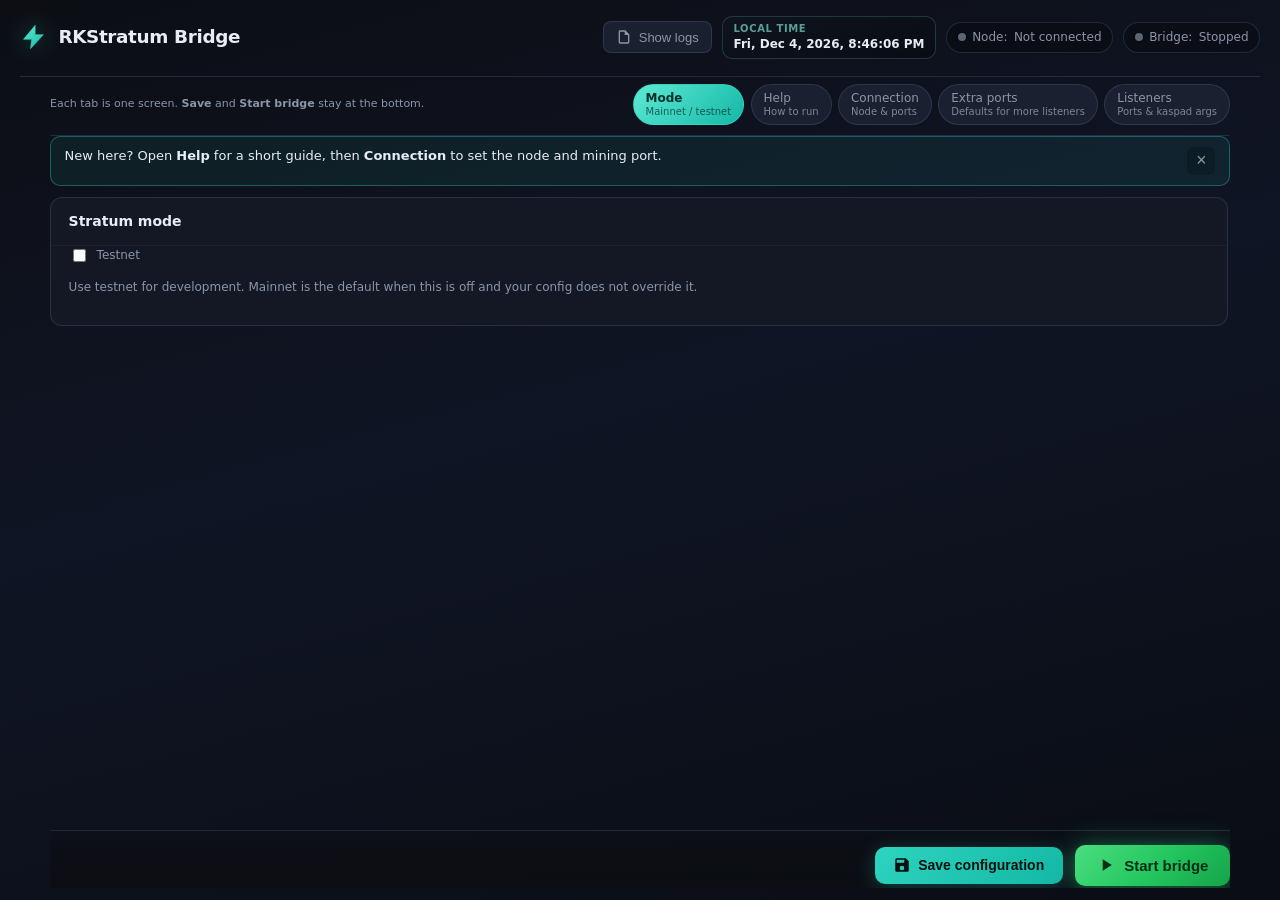
<file: bridge-tauri/ui/index.html>
<!DOCTYPE html>
<html lang="en">
<head>
  <meta charset="utf-8" />
  <meta name="viewport" content="width=device-width, initial-scale=1" />
  <title>RKStratum Bridge</title>
  <style>
    :root {
      --bg-deep: #0c0e14;
      --bg-panel: #141824;
      --bg-elevated: #1a2030;
      --border: rgba(100, 140, 180, 0.22);
      --text: #e8ecf4;
      --muted: #8b95a8;
      --teal: #2dd4bf;
      --teal-dim: rgba(45, 212, 191, 0.15);
      --green: #34d399;
      --green-glow: rgba(52, 211, 153, 0.35);
      --gray-dot: #5c6578;
      --err: #f87171;
      --radius: 12px;
    }
    * { box-sizing: border-box; }
    html, body { margin: 0; height: 100%; }
    body {
      font-family: "Segoe UI", system-ui, -apple-system, sans-serif;
      background: linear-gradient(165deg, var(--bg-deep) 0%, #101525 45%, #0a0d14 100%);
      color: var(--text);
      font-size: 14px;
      line-height: 1.45;
    }

    #shell {
      display: none;
      flex-direction: column;
      height: 100vh;
      padding: 0 1.25rem 0.75rem;
      box-sizing: border-box;
    }
    #view-setup {
      flex: 1;
      display: flex;
      flex-direction: column;
      min-height: 0;
      max-width: 1180px;
      width: 100%;
      margin: 0 auto;
      overflow: hidden;
    }
    /* Scroll forms here so Save / Start stay visible (no hunting with Tab). */
    .setup-main {
      flex: 1;
      min-height: 0;
      overflow-x: hidden;
      overflow-y: auto;
      padding: 0 0.15rem 0.5rem 0;
      scroll-behavior: smooth;
    }
    .setup-section-nav {
      flex-shrink: 0;
      display: flex;
      flex-wrap: wrap;
      align-items: center;
      gap: 0.4rem;
      padding: 0.45rem 0 0.6rem;
      border-bottom: 1px solid var(--border);
    }
    .setup-section-nav .setup-nav-hint {
      flex: 1 1 100%;
      font-size: 11px;
      color: var(--muted);
      line-height: 1.35;
      margin: 0;
      order: -1;
      padding-bottom: 0.2rem;
    }
    @media (min-width: 720px) {
      .setup-section-nav .setup-nav-hint {
        flex: 1 1 auto;
        order: 0;
        padding-bottom: 0;
        margin-right: 0.35rem;
      }
    }
    .setup-nav-btn {
      display: inline-flex;
      flex-direction: column;
      align-items: flex-start;
      text-align: left;
      line-height: 1.2;
      padding: 0.38rem 0.75rem;
      border-radius: 999px;
      border: 1px solid var(--border);
      background: var(--bg-elevated);
      color: var(--muted);
      font-size: 12px;
      font-weight: 500;
      cursor: pointer;
      font-family: inherit;
    }
    .setup-nav-btn:hover {
      color: var(--text);
      border-color: rgba(45, 212, 191, 0.35);
    }
    .setup-nav-btn.is-active {
      color: #042f2e;
      background: linear-gradient(135deg, #5eead4 0%, #14b8a6 100%);
      border-color: rgba(45, 212, 191, 0.55);
      font-weight: 600;
    }
    .setup-nav-btn {
      align-items: flex-start;
      text-align: left;
      line-height: 1.2;
    }
    .setup-nav-btn__label { display: block; font-weight: inherit; }
    .setup-nav-btn__sub {
      display: block;
      font-size: 10px;
      font-weight: 500;
      opacity: 0.88;
      max-width: 8.5rem;
      white-space: normal;
    }
    .setup-nav-btn:not(.is-active) .setup-nav-btn__sub { color: var(--muted); }
    .setup-nav-btn.is-active .setup-nav-btn__sub { color: rgba(4, 47, 46, 0.82); }
    .first-run-banner {
      display: flex;
      align-items: flex-start;
      justify-content: space-between;
      gap: 0.75rem;
      margin-bottom: 0.65rem;
      padding: 0.65rem 0.85rem;
      border-radius: 10px;
      border: 1px solid rgba(45, 212, 191, 0.35);
      background: rgba(45, 212, 191, 0.08);
      font-size: 13px;
      color: var(--text);
      line-height: 1.45;
    }
    .first-run-banner[hidden] { display: none !important; }
    .first-run-banner p { margin: 0; flex: 1; min-width: 0; }
    .first-run-banner__dismiss {
      flex-shrink: 0;
      width: 1.75rem;
      height: 1.75rem;
      border: none;
      border-radius: 6px;
      background: rgba(0,0,0,0.2);
      color: var(--muted);
      font-size: 1.1rem;
      line-height: 1;
      cursor: pointer;
    }
    .first-run-banner__dismiss:hover { color: var(--text); background: rgba(0,0,0,0.35); }
    .quick-start-callout {
      margin-bottom: 1.1rem;
      padding: 0.85rem 1rem;
      border-radius: 10px;
      border: 1px solid rgba(45, 212, 191, 0.28);
      background: linear-gradient(165deg, rgba(20, 28, 40, 0.95) 0%, rgba(15, 20, 32, 0.98) 100%);
    }
    .quick-start-steps {
      margin: 0;
      padding-left: 1.2rem;
      color: var(--text);
      font-size: 13px;
      line-height: 1.55;
    }
    .quick-start-steps li { margin: 0.25rem 0; }
    .btn-inline-link {
      padding: 0;
      border: none;
      background: none;
      color: var(--teal);
      font-size: inherit;
      font-family: inherit;
      font-weight: 600;
      cursor: pointer;
      text-decoration: underline;
      text-underline-offset: 2px;
    }
    .btn-inline-link:hover { color: #5eead4; }
    .section-eyebrow {
      font-size: 12px;
      font-weight: 700;
      color: var(--text);
      margin: 0 0 0.2rem;
      letter-spacing: 0.02em;
    }
    .section-eyebrow-hint {
      margin: 0 0 0.65rem !important;
      font-size: 12px;
    }
    .advanced-fold {
      margin-top: 1rem;
      border-radius: 10px;
      border: 1px solid var(--border);
      background: rgba(0, 0, 0, 0.18);
      overflow: hidden;
    }
    .advanced-fold > summary {
      list-style: none;
      display: flex;
      flex-wrap: wrap;
      align-items: baseline;
      gap: 0.35rem 0.75rem;
      padding: 0.75rem 1rem;
      cursor: pointer;
      user-select: none;
      font-weight: 600;
      font-size: 13px;
      color: var(--text);
    }
    .advanced-fold > summary::-webkit-details-marker { display: none; }
    .advanced-fold__title { color: var(--teal); }
    .advanced-fold__sub {
      font-weight: 400;
      font-size: 12px;
      color: var(--muted);
      flex: 1 1 100%;
    }
    .advanced-fold__body {
      padding: 0 1rem 1rem;
      border-top: 1px solid rgba(255,255,255,0.05);
    }
    .setup-nav-btn[data-setup-jump="detCpu"] { display: none; }
    .setup-nav-btn[data-setup-jump="detCpu"].is-cpu-nav-visible { display: inline-block; }
    #view-dashboard {
      display: none;
      flex: 1;
      flex-direction: column;
      min-height: 0;
      margin-top: 0.35rem;
    }
    #view-dashboard.is-visible {
      display: flex;
    }
    #dashFrame {
      flex: 1;
      width: 100%;
      min-height: 240px;
      border: 1px solid var(--border);
      border-radius: var(--radius);
      background: #05060a;
    }
    .running-chrome {
      display: none;
      align-items: center;
      gap: 0.5rem;
      flex-wrap: wrap;
    }
    .running-chrome.is-visible { display: flex; }
    .setup-hidden { display: none !important; }
    .btn-danger {
      display: inline-flex;
      align-items: center;
      gap: 0.35rem;
      padding: 0.45rem 0.85rem;
      border-radius: 8px;
      border: 1px solid rgba(248, 113, 113, 0.45);
      background: linear-gradient(135deg, #7f1d1d 0%, #450a0a 100%);
      color: #fecaca;
      font-size: 13px;
      font-weight: 600;
      cursor: pointer;
    }
    .btn-danger:hover { filter: brightness(1.08); }
    .btn-danger:disabled { opacity: 0.55; cursor: not-allowed; }

    /* Header */
    .top-bar {
      display: flex;
      align-items: center;
      justify-content: space-between;
      gap: 1rem;
      padding: 1rem 0 1.1rem;
      flex-wrap: wrap;
      border-bottom: 1px solid var(--border);
    }
    .brand {
      display: flex;
      align-items: center;
      gap: 0.65rem;
    }
    .brand svg { flex-shrink: 0; filter: drop-shadow(0 0 12px rgba(45, 212, 191, 0.45)); }
    .brand h1 {
      margin: 0;
      font-size: 1.15rem;
      font-weight: 600;
      letter-spacing: -0.02em;
    }
    .top-actions {
      display: flex;
      align-items: center;
      gap: 0.65rem;
      flex-wrap: wrap;
    }
    .btn-ghost {
      display: inline-flex;
      align-items: center;
      gap: 0.4rem;
      padding: 0.45rem 0.75rem;
      border-radius: 8px;
      border: 1px solid var(--border);
      background: var(--bg-elevated);
      color: var(--muted);
      font-size: 13px;
      cursor: pointer;
      transition: border-color 0.15s, color 0.15s;
    }
    .btn-ghost:hover { border-color: rgba(45, 212, 191, 0.4); color: var(--text); }
    .status-pill {
      display: inline-flex;
      align-items: center;
      gap: 0.4rem;
      font-size: 12px;
      color: var(--muted);
      padding: 0.35rem 0.65rem;
      border-radius: 999px;
      background: rgba(0, 0, 0, 0.25);
      border: 1px solid var(--border);
    }
    .status-pill .dot {
      width: 8px; height: 8px;
      border-radius: 50%;
      background: var(--gray-dot);
      box-shadow: 0 0 0 2px rgba(0,0,0,0.2);
    }
    .status-pill.on .dot {
      background: var(--green);
      box-shadow: 0 0 10px var(--green-glow);
    }
    .status-pill.warn .dot { background: #fbbf24; }

    /* Local time (next to Show logs) */
    .shell-local-time {
      display: inline-flex;
      flex-direction: column;
      align-items: flex-start;
      gap: 0.12rem;
      padding: 0.35rem 0.65rem;
      border-radius: 10px;
      border: 1px solid rgba(112, 199, 186, 0.22);
      background: linear-gradient(165deg, rgba(15, 21, 30, 0.88) 0%, rgba(8, 12, 20, 0.94) 100%);
      min-width: 0;
      line-height: 1.25;
    }
    .shell-local-time .shell-local-time__label {
      font-size: 10px;
      font-weight: 600;
      letter-spacing: 0.06em;
      text-transform: uppercase;
      color: rgba(112, 199, 186, 0.78);
    }
    .shell-local-time .shell-local-time__value {
      font-size: 12px;
      font-weight: 600;
      color: var(--text);
      font-variant-numeric: tabular-nums;
    }

    /* Log drawer */
    .log-drawer {
      display: none;
      margin: 0 0 1rem;
      padding: 1rem 1.1rem;
      border-radius: var(--radius);
      background: var(--bg-panel);
      border: 1px solid var(--border);
      font-size: 13px;
      color: var(--muted);
    }
    .log-drawer.open { display: block; }
    .log-drawer p { margin: 0 0 0.65rem; }
    .log-drawer .btn-row { display: flex; flex-wrap: wrap; gap: 0.5rem; margin-top: 0.5rem; }
    .log-path {
      margin: 0.25rem 0 0.65rem;
      font-size: 11px;
      color: var(--muted);
      font-family: ui-monospace, "Cascadia Code", Consolas, monospace;
      word-break: break-all;
    }
    .log-stream {
      margin-top: 0.55rem;
      border-radius: 8px;
      border: 1px solid var(--border);
      background: #0b0f17;
      max-height: 42vh;
      overflow: auto;
      padding: 0.6rem 0.7rem;
      font-family: ui-monospace, "Cascadia Code", Consolas, monospace;
      font-size: 11px;
      line-height: 1.4;
      color: #dbe5f4;
      white-space: pre-wrap;
      word-break: break-word;
    }

    /* Collapsible cards */
    main { flex: 1; display: flex; flex-direction: column; gap: 0.65rem; min-height: 0; }
    .setup-grid {
      display: grid;
      gap: 0.85rem 1.1rem;
      grid-template-columns: 1fr;
    }
    @media (min-width: 960px) {
      .setup-grid { grid-template-columns: 1fr 1fr; }
      .setup-grid .field.span-2 { grid-column: 1 / -1; }
    }
    .field-grid-3 {
      display: grid;
      gap: 0.75rem;
      grid-template-columns: 1fr;
    }
    @media (min-width: 720px) {
      .field-grid-3 { grid-template-columns: repeat(3, minmax(0, 1fr)); }
    }
    .field-grid-2 {
      display: grid;
      gap: 0.75rem;
      grid-template-columns: 1fr;
    }
    @media (min-width: 640px) {
      .field-grid-2 { grid-template-columns: repeat(2, minmax(0, 1fr)); }
    }
    .section-label {
      font-size: 11px;
      font-weight: 700;
      letter-spacing: 0.08em;
      text-transform: uppercase;
      color: rgba(112, 199, 186, 0.85);
      margin: 0.35rem 0 0.15rem;
    }
    details.card {
      border-radius: var(--radius);
      background: var(--bg-panel);
      border: 1px solid var(--border);
      overflow: hidden;
      scroll-margin-top: 0.6rem;
    }
    details.card summary {
      list-style: none;
      display: flex;
      align-items: center;
      justify-content: space-between;
      gap: 0.75rem;
      padding: 0.85rem 1.1rem;
      cursor: pointer;
      user-select: none;
      font-weight: 600;
      font-size: 14px;
    }
    details.card summary::-webkit-details-marker { display: none; }
    .summary-left { display: flex; flex-direction: column; gap: 0.2rem; text-align: left; }
    .summary-sub { font-weight: 400; font-size: 12px; color: var(--muted); }
    .chev {
      width: 1.25rem; height: 1.25rem;
      color: var(--muted);
      transition: transform 0.2s ease;
      flex-shrink: 0;
    }
    details.card[open] .chev { transform: rotate(180deg); }
    /* Nav pills = one full “page”; inactive sections are removed from layout (not just collapsed). */
    .setup-main.setup-pages-mode > details.setup-page:not(.is-setup-active) {
      display: none !important;
    }
    .setup-main.setup-pages-mode > details.setup-page.is-setup-active {
      display: block;
    }
    .setup-main.setup-pages-mode > details.setup-page.is-setup-active > summary {
      cursor: default;
      pointer-events: none;
    }
    .setup-main.setup-pages-mode > details.setup-page.is-setup-active .chev {
      display: none;
    }
    .card-body { padding: 0 1.1rem 1.1rem; border-top: 1px solid rgba(255,255,255,0.04); }

    label { display: block; font-size: 12px; color: var(--muted); margin-bottom: 0.35rem; }
    .field { margin-bottom: 0.85rem; }
    input[type="text"], select, textarea {
      width: 100%;
      background: var(--bg-deep);
      color: var(--text);
      border: 1px solid var(--border);
      border-radius: 8px;
      padding: 0.5rem 0.65rem;
      font-size: 14px;
    }
    textarea {
      min-height: 5.5rem;
      font-family: ui-monospace, "Cascadia Code", Consolas, monospace;
      font-size: 12px;
      line-height: 1.45;
      resize: vertical;
    }
    textarea#kaspadArgs { min-height: 7rem; }
    .row { display: flex; align-items: center; gap: 0.5rem; flex-wrap: wrap; }
    .row input[type="checkbox"] { width: auto; }
    .hint { font-size: 12px; color: var(--muted); margin-top: 0.35rem; line-height: 1.4; }
    /* Paired columns (reference: node address + block wait with checkboxes below) */
    .form-pairs {
      display: grid;
      gap: 1rem 1.25rem;
      grid-template-columns: 1fr;
    }
    @media (min-width: 720px) {
      .form-pairs { grid-template-columns: 1fr 1fr; }
    }
    .form-pair { display: flex; flex-direction: column; gap: 0.5rem; min-width: 0; }
    .form-pair > label:first-of-type {
      font-size: 13px;
      font-weight: 600;
      color: var(--text);
      margin-bottom: 0;
    }
    .check-line {
      display: inline-flex;
      align-items: center;
      gap: 0.5rem;
      margin-top: 0.15rem;
      font-size: 13px;
      color: var(--text);
      cursor: pointer;
      user-select: none;
    }
    .check-line input[type="checkbox"] {
      width: 1.05rem;
      height: 1.05rem;
      accent-color: var(--teal);
      border-radius: 4px;
      cursor: pointer;
    }
    .check-grid {
      display: grid;
      gap: 0.65rem 1.25rem;
      grid-template-columns: 1fr;
      margin-top: 0.5rem;
    }
    @media (min-width: 720px) {
      .check-grid { grid-template-columns: 1fr 1fr; }
    }
    .check-grid .check-line { margin-top: 0; }

    /* Stratum instance list (reference: rows + Edit / Remove) */
    .instances-toolbar {
      display: flex;
      flex-wrap: wrap;
      align-items: center;
      justify-content: space-between;
      gap: 0.65rem;
      margin-bottom: 0.75rem;
    }
    .btn-add-instance {
      display: inline-flex;
      align-items: center;
      gap: 0.35rem;
      padding: 0.45rem 0.95rem;
      border-radius: 10px;
      border: none;
      font-size: 13px;
      font-weight: 600;
      cursor: pointer;
      font-family: inherit;
      color: #042f2e;
      background: linear-gradient(135deg, #5eead4 0%, #14b8a6 100%);
      box-shadow: 0 0 18px rgba(45, 212, 191, 0.25);
    }
    .btn-add-instance:hover { filter: brightness(1.06); }
    .instance-list { display: flex; flex-direction: column; gap: 0.55rem; }
    .instance-row {
      display: grid;
      grid-template-columns: 1fr auto;
      gap: 0.65rem 0.75rem;
      align-items: start;
      padding: 0.75rem 0.85rem;
      border-radius: 10px;
      border: 1px solid var(--border);
      background: rgba(0, 0, 0, 0.22);
    }
    @media (max-width: 640px) {
      .instance-row { grid-template-columns: 1fr; }
    }
    .instance-row-title {
      font-weight: 600;
      font-size: 14px;
      color: var(--text);
      margin-bottom: 0.35rem;
    }
    .instance-meta {
      display: flex;
      flex-wrap: wrap;
      gap: 0.65rem 1rem;
      font-size: 13px;
      color: var(--muted);
    }
    .instance-meta em {
      font-style: normal;
      font-weight: 600;
      color: var(--teal);
      margin-right: 0.25rem;
    }
    .instance-row-actions {
      display: flex;
      flex-wrap: wrap;
      gap: 0.45rem;
      justify-content: flex-end;
    }
    .btn-instance {
      display: inline-flex;
      align-items: center;
      gap: 0.3rem;
      padding: 0.38rem 0.65rem;
      border-radius: 8px;
      font-size: 12px;
      font-weight: 600;
      cursor: pointer;
      font-family: inherit;
      border: 1px solid var(--border);
      background: var(--bg-elevated);
      color: var(--text);
    }
    .btn-instance--edit { border-color: rgba(251, 146, 60, 0.45); color: #fdba74; }
    .btn-instance--edit:hover { background: rgba(251, 146, 60, 0.12); }
    .btn-instance--remove { border-color: rgba(248, 113, 113, 0.45); color: #fca5a5; }
    .btn-instance--remove:hover { background: rgba(248, 113, 113, 0.1); }
    .instance-row-edit {
      grid-column: 1 / -1;
      display: none;
      gap: 0.55rem;
      padding-top: 0.5rem;
      border-top: 1px solid rgba(255, 255, 255, 0.06);
    }
    .instance-row--editing .instance-row-view { display: none; }
    .instance-row--editing .instance-row-edit { display: grid; }
    .instance-row-edit .field { margin-bottom: 0; }
    @media (min-width: 560px) {
      .instance-row-edit {
        grid-template-columns: repeat(3, minmax(0, 1fr)) auto;
        align-items: end;
      }
      .instance-row-edit .instance-edit-actions { grid-column: 4; display: flex; flex-direction: column; gap: 0.35rem; }
    }
    .instance-empty {
      padding: 1rem;
      text-align: center;
      color: var(--muted);
      font-size: 13px;
      border-radius: 10px;
      border: 1px dashed rgba(100, 140, 180, 0.35);
    }

    .cta-row { display: flex; flex-wrap: wrap; gap: 0.65rem; margin-top: 0.5rem; }
    .btn-teal {
      display: inline-flex;
      align-items: center;
      gap: 0.45rem;
      padding: 0.55rem 1rem;
      border-radius: 10px;
      border: none;
      font-size: 14px;
      font-weight: 600;
      cursor: pointer;
      background: linear-gradient(135deg, #14b8a6 0%, #0d9488 100%);
      color: #04120f;
      box-shadow: 0 0 24px rgba(20, 184, 166, 0.35);
    }
    .btn-teal:hover { filter: brightness(1.06); }
    .btn-muted {
      display: inline-flex;
      align-items: center;
      gap: 0.45rem;
      padding: 0.55rem 1rem;
      border-radius: 10px;
      border: 1px solid var(--border);
      background: var(--bg-elevated);
      color: var(--text);
      font-size: 14px;
      font-weight: 500;
      cursor: pointer;
    }
    .btn-muted:hover { border-color: rgba(148, 163, 184, 0.35); }

    /* Footer — pinned to bottom of setup view */
    .footer-bar {
      flex-shrink: 0;
      display: flex;
      justify-content: flex-end;
      align-items: center;
      gap: 0.75rem;
      flex-wrap: wrap;
      padding: 0.85rem 0 0.15rem;
      margin-top: 0;
      border-top: 1px solid var(--border);
      background: linear-gradient(180deg, rgba(12, 14, 20, 0.2) 0%, rgba(12, 14, 20, 0.92) 35%, var(--bg-deep) 100%);
    }
    .btn-save {
      display: inline-flex;
      align-items: center;
      gap: 0.45rem;
      padding: 0.6rem 1.15rem;
      border-radius: 10px;
      border: none;
      font-size: 14px;
      font-weight: 600;
      cursor: pointer;
      background: linear-gradient(135deg, #2dd4bf 0%, #14b8a6 100%);
      color: #051010;
      box-shadow: 0 4px 20px rgba(45, 212, 191, 0.25);
    }
    .btn-start {
      display: inline-flex;
      align-items: center;
      gap: 0.5rem;
      padding: 0.65rem 1.35rem;
      border-radius: 10px;
      border: none;
      font-size: 15px;
      font-weight: 700;
      cursor: pointer;
      background: linear-gradient(135deg, #4ade80 0%, #22c55e 55%, #16a34a 100%);
      color: #052e14;
      box-shadow: 0 0 28px var(--green-glow), 0 4px 14px rgba(22, 163, 74, 0.35);
    }
    .btn-start:disabled { opacity: 0.5; cursor: not-allowed; filter: grayscale(0.3); }

    #err {
      flex-shrink: 0;
      margin-top: 0.35rem;
      padding: 0.65rem 0.85rem;
      border-radius: 8px;
      background: rgba(248, 113, 113, 0.12);
      border: 1px solid rgba(248, 113, 113, 0.35);
      color: var(--err);
      font-size: 13px;
      display: none;
      white-space: pre-wrap;
    }
    #err.show { display: block; }

    #toast {
      position: fixed;
      bottom: 1.5rem;
      left: 50%;
      transform: translateX(-50%) translateY(120%);
      padding: 0.55rem 1.1rem;
      border-radius: 999px;
      background: var(--bg-elevated);
      border: 1px solid var(--border);
      color: var(--text);
      font-size: 13px;
      opacity: 0;
      transition: transform 0.25s ease, opacity 0.25s ease;
      z-index: 100;
      pointer-events: none;
    }
    #toast.show {
      transform: translateX(-50%) translateY(0);
      opacity: 1;
    }

    #loader {
      text-align: center;
      max-width: 28rem;
      margin: 5rem auto;
      line-height: 1.6;
    }
    #loader p { margin: 0.4rem 0; color: var(--muted); }
    .loader-title { color: var(--text) !important; font-size: 1.05rem; }
  </style>
</head>
<body>
  <div id="shell">
    <header class="top-bar">
      <div class="brand">
        <svg width="28" height="28" viewBox="0 0 24 24" fill="none" aria-hidden="true">
          <path d="M13 2L3 14h7l-1 8 11-12h-7l0-8z" fill="url(#g)" stroke="#2dd4bf" stroke-width="0.5"/>
          <defs><linearGradient id="g" x1="3" y1="2" x2="21" y2="22" gradientUnits="userSpaceOnUse">
            <stop stop-color="#5eead4"/><stop offset="1" stop-color="#14b8a6"/>
          </linearGradient></defs>
        </svg>
        <h1>RKStratum Bridge</h1>
      </div>
      <div class="top-actions">
        <button type="button" class="btn-ghost" id="btnLogs" title="Toggle log hints">
          <svg width="16" height="16" viewBox="0 0 24 24" fill="currentColor"><path d="M14 2H6a2 2 0 0 0-2 2v16a2 2 0 0 0 2 2h12a2 2 0 0 0 2-2V8l-6-6zm4 18H6V4h7v5h5v11z"/></svg>
          Show logs
        </button>
        <div class="shell-local-time" role="status" aria-live="polite" title="Your local time">
          <span class="shell-local-time__label">Local time</span>
          <span class="shell-local-time__value" id="shellLocalTime">—</span>
        </div>
        <span class="status-pill" id="pillNode"><span class="dot"></span> Node: <span id="txtNode">Not connected</span></span>
        <span class="status-pill" id="pillBridge"><span class="dot"></span> Bridge: <span id="txtBridge">Stopped</span></span>
        <div class="running-chrome" id="runningChrome">
          <button type="button" class="btn-danger" id="btnStop" title="Stop the embedded bridge process">
            <svg width="14" height="14" viewBox="0 0 24 24" fill="currentColor" aria-hidden="true"><path d="M6 6h12v12H6z"/></svg>
            Stop bridge
          </button>
        </div>
      </div>
    </header>

    <div class="log-drawer" id="logDrawer">
      <p>Live bridge logs (IBD/sync/progress/accepted blocks) stream below while the bridge is running.</p>
      <div class="log-path" id="logPath">Log file: —</div>
      <div class="log-stream" id="logStream">Waiting for log output...</div>
      <div class="btn-row">
        <button type="button" class="btn-muted" id="btnRevealExe">Open executable folder</button>
      </div>
    </div>

    <div id="view-setup">
    <nav class="setup-section-nav" aria-label="Setup sections">
      <p class="setup-nav-hint">Each tab is one screen. <strong>Save</strong> and <strong>Start bridge</strong> stay at the bottom.</p>
      <button type="button" class="setup-nav-btn is-active" data-setup-jump="detStratum">
        <span class="setup-nav-btn__label">Mode</span>
        <span class="setup-nav-btn__sub">Mainnet / testnet</span>
      </button>
      <button type="button" class="setup-nav-btn" data-setup-jump="detHow">
        <span class="setup-nav-btn__label">Help</span>
        <span class="setup-nav-btn__sub">How to run</span>
      </button>
      <button type="button" class="setup-nav-btn" data-setup-jump="detGlobal">
        <span class="setup-nav-btn__label">Connection</span>
        <span class="setup-nav-btn__sub">Node &amp; ports</span>
      </button>
      <button type="button" class="setup-nav-btn" data-setup-jump="detInstanceDefaults">
        <span class="setup-nav-btn__label">Extra ports</span>
        <span class="setup-nav-btn__sub">Defaults for more listeners</span>
      </button>
      <button type="button" class="setup-nav-btn" data-setup-jump="detCpu" id="setupNavCpu">
        <span class="setup-nav-btn__label">CPU miner</span>
        <span class="setup-nav-btn__sub">Optional</span>
      </button>
      <button type="button" class="setup-nav-btn" data-setup-jump="detInstances">
        <span class="setup-nav-btn__label">Listeners</span>
        <span class="setup-nav-btn__sub">Ports &amp; kaspad args</span>
      </button>
    </nav>
    <div id="firstRunHint" class="first-run-banner" role="status" hidden>
      <p>New here? Open <strong>Help</strong> for a short guide, then <strong>Connection</strong> to set the node and mining port.</p>
      <button type="button" class="first-run-banner__dismiss" id="btnDismissFirstRun" aria-label="Dismiss tip">×</button>
    </div>
    <main class="setup-main setup-pages-mode" id="setupScroll">
      <details class="card setup-page is-setup-active" id="detStratum" open>
        <summary>
          <span class="summary-left">Stratum mode</span>
          <svg class="chev" viewBox="0 0 24 24" fill="currentColor"><path d="M7 10l5 5 5-5z"/></svg>
        </summary>
        <div class="card-body">
          <div class="field row">
            <input type="checkbox" id="testnet" />
            <label for="testnet" style="margin:0">Testnet</label>
          </div>
          <p class="hint">Use testnet for development. Mainnet is the default when this is off and your config does not override it.</p>
        </div>
      </details>

      <details class="card setup-page" id="detHow">
        <summary>
          <span class="summary-left">How to start the Stratum bridge</span>
          <svg class="chev" viewBox="0 0 24 24" fill="currentColor"><path d="M7 10l5 5 5-5z"/></svg>
        </summary>
        <div class="card-body">
          <p class="hint" style="margin-top:0;margin-bottom:1rem">
            <strong>Short version:</strong> open <strong>Connection</strong>, set your node address and Stratum port, then <strong>Save</strong> and <strong>Start bridge</strong>. The dashboard opens in this window. Use <strong>Stop bridge</strong> when finished (or <strong>Bridge → Stop bridge</strong> in the menu). Reloading (<kbd>F5</kbd>) while the bridge is running reconnects to the dashboard.
          </p>
          <div class="cta-row">
            <button type="button" class="btn-teal" id="btnDocs">
              View setup instructions
            </button>
            <button type="button" class="btn-muted" id="btnRunNode">
              <svg width="18" height="18" viewBox="0 0 24 24" fill="currentColor" aria-hidden="true">
                <path d="M12 2.5L7 14h3v6h2v-6h3L12 2.5zM6 16H4v3h2v-3zm14 0h-2v3h2v-3z"/>
              </svg>
              Run node (in-process)
            </button>
          </div>
        </div>
      </details>

      <details class="card setup-page" id="detGlobal">
        <summary>
          <span class="summary-left">
            Connection
            <span class="summary-sub">Node address, mining ports, and optional tuning</span>
          </span>
          <svg class="chev" viewBox="0 0 24 24" fill="currentColor"><path d="M7 10l5 5 5-5z"/></svg>
        </summary>
        <div class="card-body">
          <div class="quick-start-callout" role="region" aria-label="Quick start">
            <strong style="display:block;margin-bottom:0.45rem;font-size:13px;color:var(--teal);">Quick start</strong>
            <p class="hint" style="margin:0 0 0.55rem">Typical single-listener setup:</p>
            <ol class="quick-start-steps">
              <li>Enter your <strong>Kaspa node address</strong> under Essential.</li>
              <li>Set <strong>Stratum listen port</strong> (and difficulty if needed) under Mining ports.</li>
              <li><strong>Save configuration</strong>, then <strong>Start bridge</strong> at the bottom.</li>
            </ol>
            <p class="hint" style="margin:0.65rem 0 0">Want the full walkthrough? Use the <button type="button" class="btn-inline-link" id="btnJumpHelp">Help</button> tab.</p>
          </div>

          <div class="field span-2">
            <label for="config">Config file (optional)</label>
            <input type="text" id="config" autocomplete="off" placeholder="Path to config.yaml" />
            <p class="hint" id="configHint"></p>
          </div>

          <p class="section-eyebrow">Essential</p>
          <p class="hint section-eyebrow-hint">RPC address of your node and basic bridge timing.</p>
          <div class="form-pairs">
            <div class="form-pair">
              <label for="kaspadAddress">Kaspa node address</label>
              <input type="text" id="kaspadAddress" autocomplete="off" placeholder="localhost:16110" />
              <label class="check-line"><input type="checkbox" id="printStatsCb" /><span>Print statistics to console</span></label>
            </div>
            <div class="form-pair">
              <label for="blockWaitTimeMs">Block wait time (ms)</label>
              <input type="text" id="blockWaitTimeMs" autocomplete="off" placeholder="1000" />
              <label class="check-line"><input type="checkbox" id="logToFileCb" /><span>Log to file</span></label>
            </div>
          </div>
          <p class="hint" style="margin-top:0.35rem">Checked options turn features on for this run. Leave unchecked to follow your config file (not “force off”).</p>

          <p class="section-eyebrow" style="margin-top:1rem">Mining ports — main listener</p>
          <p class="hint section-eyebrow-hint">Where miners connect; optional metrics port and starting difficulty.</p>
          <div class="field-grid-3 span-2">
            <div class="field" style="margin-bottom:0">
              <label for="stratumPort">Stratum listen port</label>
              <input type="text" id="stratumPort" autocomplete="off" placeholder=":5555" />
            </div>
            <div class="field" style="margin-bottom:0">
              <label for="promPort" title="Prometheus scrape / metrics endpoint">Metrics port (Prometheus)</label>
              <input type="text" id="promPort" autocomplete="off" placeholder=":2114" title="Prometheus metrics port" />
            </div>
            <div class="field" style="margin-bottom:0">
              <label for="minShareDiff" title="Minimum share difficulty for this listener">Min share difficulty</label>
              <input type="text" id="minShareDiff" autocomplete="off" placeholder="e.g. 8192" />
            </div>
          </div>
          <p class="hint span-2" style="margin-top:0.35rem">For <strong>multiple Stratum ports</strong>, use the <strong>Listeners</strong> tab. To turn options off via file, edit <code>config.yaml</code>.</p>

          <details class="advanced-fold">
            <summary>
              <span class="advanced-fold__title">Advanced</span>
              <span class="advanced-fold__sub">Node mode, data paths, dashboard &amp; health ports, variable difficulty…</span>
            </summary>
            <div class="advanced-fold__body">
              <div class="setup-grid">
                <div class="field">
                  <label for="nodeMode">Node mode</label>
                  <select id="nodeMode">
                    <option value="">From config / default</option>
                    <option value="external">External kaspad (RPC)</option>
                    <option value="inprocess">In-process kaspad</option>
                  </select>
                </div>
                <div class="field">
                  <label for="appdir">App data directory (optional)</label>
                  <input type="text" id="appdir" autocomplete="off" placeholder="Kaspa node data dir" />
                  <p class="hint" id="appdirHint"></p>
                </div>
                <div class="field">
                  <label for="coinbase">Coinbase tag suffix (optional)</label>
                  <input type="text" id="coinbase" autocomplete="off" />
                </div>
                <div class="field">
                  <label for="webDashboardPort">Web dashboard port (optional)</label>
                  <input type="text" id="webDashboardPort" autocomplete="off" placeholder=":3030 or 0.0.0.0:3030" />
                </div>
                <div class="field">
                  <label for="healthCheckPort">Health check port (optional)</label>
                  <input type="text" id="healthCheckPort" autocomplete="off" placeholder=":8080" />
                </div>
                <div class="field">
                  <label for="sharesPerMin">Shares per minute target (optional)</label>
                  <input type="text" id="sharesPerMin" autocomplete="off" placeholder="30" />
                </div>
                <div class="field">
                  <label for="extranonceSize">Extranonce size (optional)</label>
                  <input type="text" id="extranonceSize" autocomplete="off" placeholder="2" />
                </div>
              </div>
              <p class="section-label span-2" style="margin-top:0.75rem">Optional bridge flags</p>
              <div class="check-grid span-2">
                <label class="check-line"><input type="checkbox" id="varDiffCb" /><span>Variable difficulty</span></label>
                <label class="check-line"><input type="checkbox" id="varDiffStatsCb" /><span>Variable difficulty stats</span></label>
                <label class="check-line"><input type="checkbox" id="pow2ClampCb" /><span>Pow2 clamp</span></label>
                <label class="check-line"><input type="checkbox" id="approximateGeoLookupCb" /><span>Approximate geo lookup</span></label>
              </div>
            </div>
          </details>
        </div>
      </details>

      <details class="card setup-page" id="detInstanceDefaults">
        <summary>
          <span class="summary-left">
            Extra port defaults
            <span class="summary-sub">Optional defaults for additional Stratum listeners</span>
          </span>
          <svg class="chev" viewBox="0 0 24 24" fill="currentColor"><path d="M7 10l5 5 5-5z"/></svg>
        </summary>
        <div class="card-body">
          <div class="field-grid-2">
            <div class="field" style="margin-bottom:0">
              <label for="instanceSharesPerMin">Instance shares/min (optional)</label>
              <input type="text" id="instanceSharesPerMin" autocomplete="off" placeholder="30" />
            </div>
          </div>
          <p class="hint" style="margin-top:0.65rem">Applied when you add rows on the <strong>Listeners</strong> tab (extra Stratum ports).</p>
          <div class="check-grid" style="margin-top:0.65rem">
            <label class="check-line"><input type="checkbox" id="instanceLogToFileCb" /><span>Instance log to file</span></label>
            <label class="check-line"><input type="checkbox" id="instanceVarDiffCb" /><span>Instance variable difficulty</span></label>
            <label class="check-line"><input type="checkbox" id="instanceVarDiffStatsCb" /><span>Instance var diff stats</span></label>
            <label class="check-line"><input type="checkbox" id="instancePow2ClampCb" /><span>Instance pow2 clamp</span></label>
          </div>
        </div>
      </details>

      <details class="card setup-page" id="detCpu" style="display:none">
        <summary>
          <span class="summary-left">
            Internal CPU miner
            <span class="summary-sub">Requires desktop built with <code>rkstratum_cpu_miner</code></span>
          </span>
          <svg class="chev" viewBox="0 0 24 24" fill="currentColor"><path d="M7 10l5 5 5-5z"/></svg>
        </summary>
        <div class="card-body">
          <div class="field row">
            <input type="checkbox" id="internalCpuMiner" />
            <label for="internalCpuMiner" style="margin:0">Enable internal CPU miner</label>
          </div>
          <div class="field-grid-2">
            <div class="field">
              <label for="internalCpuMinerAddress">Mining address (required if enabled)</label>
              <input type="text" id="internalCpuMinerAddress" autocomplete="off" />
            </div>
            <div class="field">
              <label for="internalCpuMinerThreads">Threads (optional)</label>
              <input type="text" id="internalCpuMinerThreads" autocomplete="off" />
            </div>
            <div class="field">
              <label for="internalCpuMinerThrottleMs">Throttle ms (optional)</label>
              <input type="text" id="internalCpuMinerThrottleMs" autocomplete="off" />
            </div>
            <div class="field">
              <label for="internalCpuMinerTemplatePollMs">Template poll ms (optional)</label>
              <input type="text" id="internalCpuMinerTemplatePollMs" autocomplete="off" />
            </div>
          </div>
        </div>
      </details>

      <details class="card setup-page" id="detInstances">
        <summary>
          <span class="summary-left">
            Listeners &amp; kaspad
            <span class="summary-sub">Extra Stratum ports and optional in-process node arguments</span>
          </span>
          <svg class="chev" viewBox="0 0 24 24" fill="currentColor"><path d="M7 10l5 5 5-5z"/></svg>
        </summary>
        <div class="card-body">
          <div class="instances-toolbar">
            <p class="hint" style="margin:0;flex:1;min-width:12rem">Each row is an extra mining port (port, difficulty, metrics port).</p>
            <button type="button" class="btn-add-instance" id="btnAddInstance">+ Add instance</button>
          </div>
          <div id="instanceList" class="instance-list" aria-live="polite"></div>
          <textarea id="instances" style="display:none" aria-hidden="true"></textarea>
          <div class="field" style="margin-top:1rem">
            <label for="kaspadArgs">Kaspad arguments (optional)</label>
            <textarea id="kaspadArgs" placeholder="Passed after `--` for in-process kaspad, e.g.&#10;--utxoindex&#10;--rpclisten=127.0.0.1:16110"></textarea>
            <p class="hint">One token per line or space-separated. Omit if you use external kaspad only.</p>
          </div>
        </div>
      </details>
    </main>

    <div id="err"></div>
    <footer class="footer-bar">
      <button type="button" class="btn-save" id="btnSave">
        <svg width="18" height="18" viewBox="0 0 24 24" fill="currentColor"><path d="M17 3H5a2 2 0 0 0-2 2v14a2 2 0 0 0 2 2h14a2 2 0 0 0 2-2V7l-4-4zm-5 16a3 3 0 1 1 0-6 3 3 0 0 1 0 6zm3-10H5V5h10v4z"/></svg>
        Save configuration
      </button>
      <button type="button" class="btn-start" id="start">
        <svg width="20" height="20" viewBox="0 0 24 24" fill="currentColor"><path d="M8 5v14l11-7z"/></svg>
        Start bridge
      </button>
    </footer>
    </div>

    <div id="view-dashboard">
      <iframe id="dashFrame" title="Bridge operator dashboard"></iframe>
    </div>
  </div>

  <div id="loader">
    <p class="loader-title" id="msg">Loading…</p>
    <p id="loaderErr" style="display:none;color:var(--err);font-size:13px;margin-top:0.75rem;"></p>
  </div>
  <div id="toast" role="status" aria-live="polite"></div>

  <script src="js/setup.js" defer></script>
</body>
</html>
</file>
